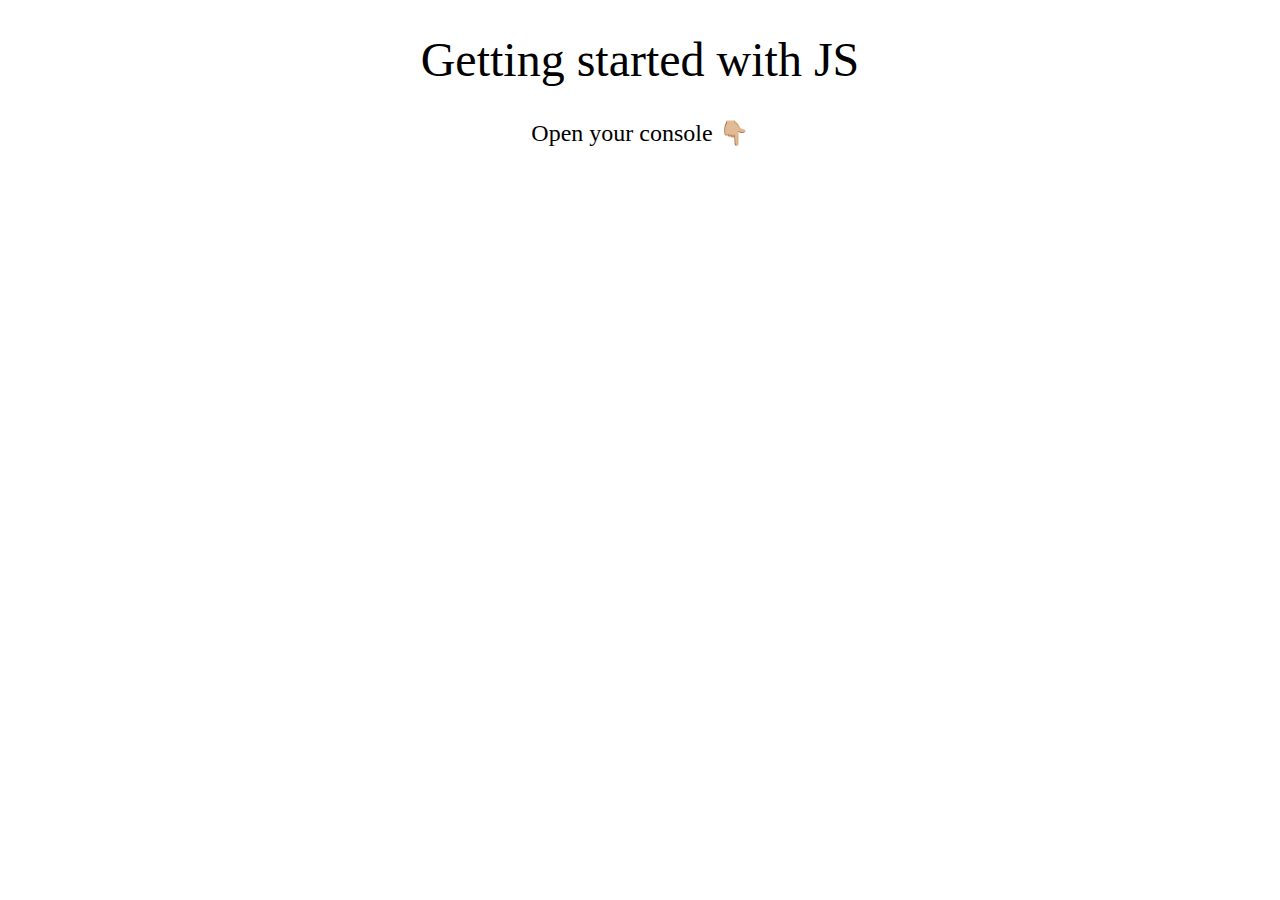
<file: javascript/01_intro/index.html>
<!DOCTYPE html>
<html lang="en">
<head>
    <meta charset="UTF-8">
    <meta name="viewport" content="width=device-width, initial-scale=1.0">
    <title>Getting Started With JavaScript</title>

    <link rel="stylesheet" href="style.css">
</head>
<body>

    <h1>Getting started with JS</h1>
    <h4>Open your console 👇🏼</h4>


    <script src="main.js"></script>

    <script>
        
    </script>
    
</body>
</html>
</file>
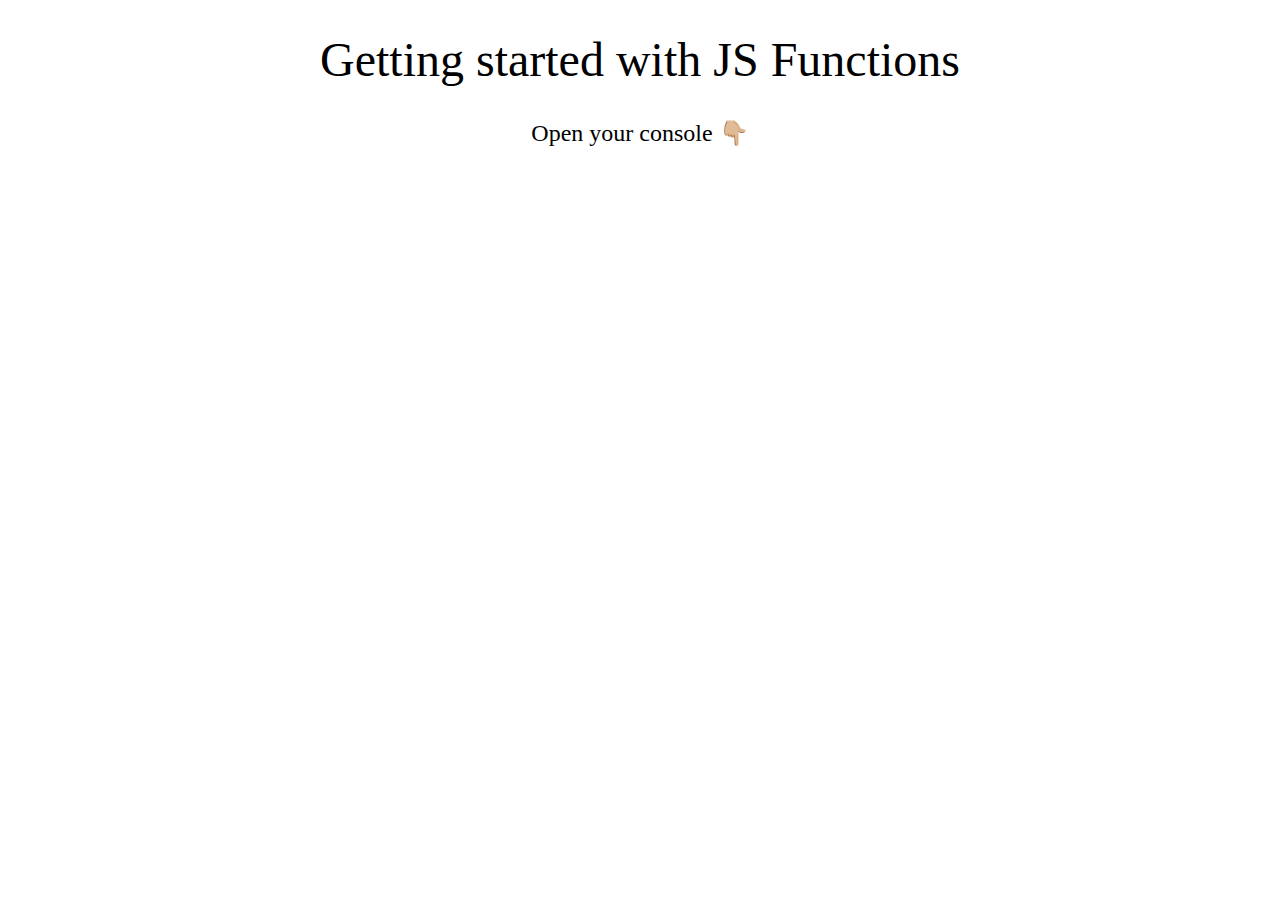
<file: javascript/02_functions/index.html>
<!DOCTYPE html>
<html lang="en">
<head>
    <meta charset="UTF-8">
    <meta name="viewport" content="width=device-width, initial-scale=1.0">
    <title>Getting Started With JavaScript</title>

    <link rel="stylesheet" href="style.css">
</head>
<body>

    <h1>Getting started with JS Functions</h1>
    <h4>Open your console 👇🏼</h4>


    <script src="main.js"></script>
    
</body>
</html>
</file>
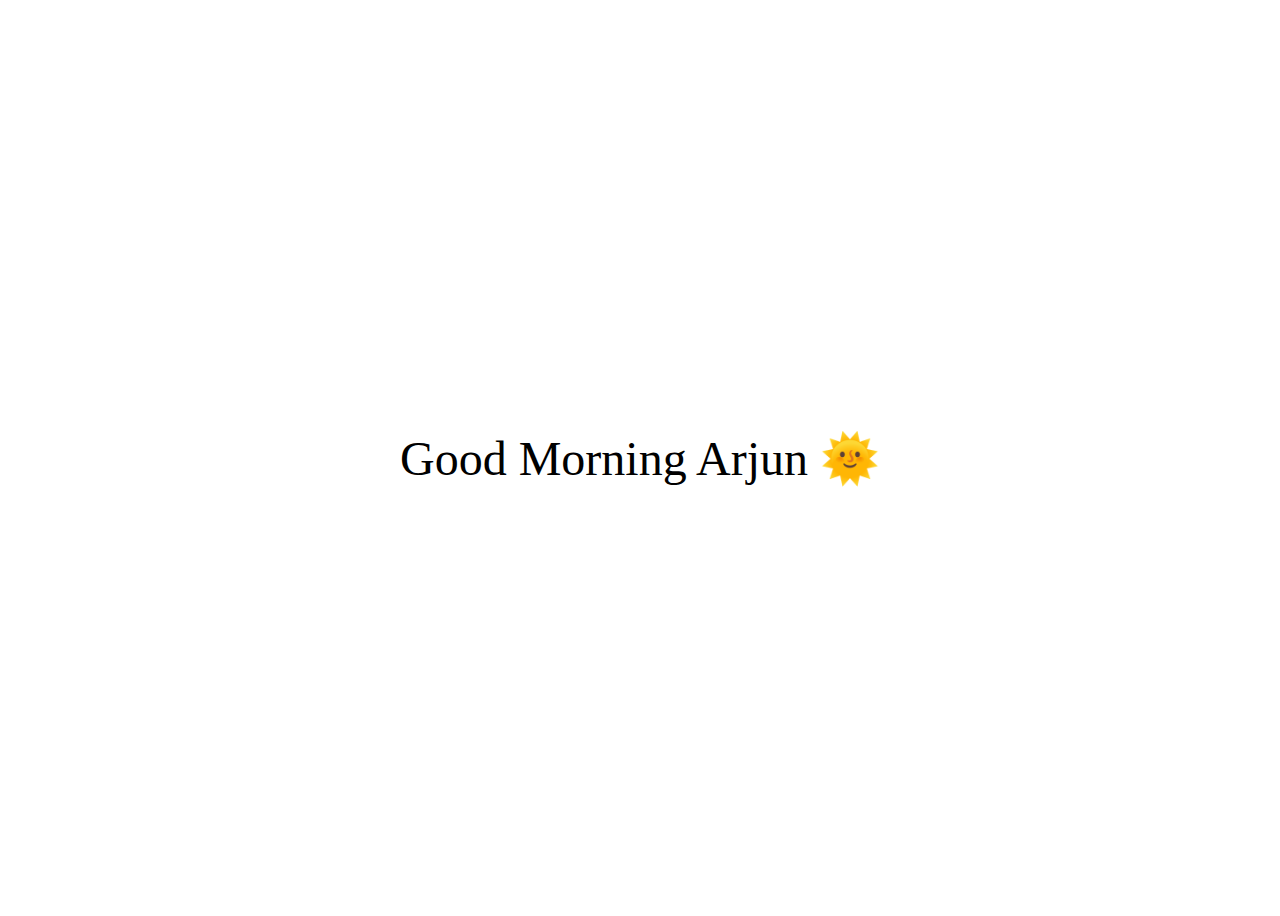
<file: javascript/03_greetings/index.html>
<!DOCTYPE html>
<html lang="en">
<head>
    <meta charset="UTF-8">
    <meta name="viewport" content="width=device-width, initial-scale=1.0">
    <title>Getting Started With JavaScript</title>

    <link rel="stylesheet" href="style.css">
</head>
<body>

    <h1 id="text-container">Our First App</h1>
    
    <script src="main.js"></script>
    
</body>
</html>
</file>
<file: javascript/01_intro/style.css>
h1 {
    font-size: 48px;
    font-weight: 300;
}

h4 {
    font-size: 24px;
    font-weight: 400;
}

h1, h4 {
    text-align: center;
}
</file>
<file: javascript/02_functions/style.css>
h1 {
    font-size: 48px;
    font-weight: 300;
}

h4 {
    font-size: 24px;
    font-weight: 400;
}

h1, h4 {
    text-align: center;
}
</file>
<file: javascript/03_greetings/style.css>
h1 {
    font-size: 48px;
    font-weight: 300;
}

h4 {
    font-size: 24px;
    font-weight: 400;
}

h1, h4 {
    text-align: center;
}

body {
    display: flex;
    flex-direction: column;
    justify-content: center;
    min-height: 100vh;
}
</file>
